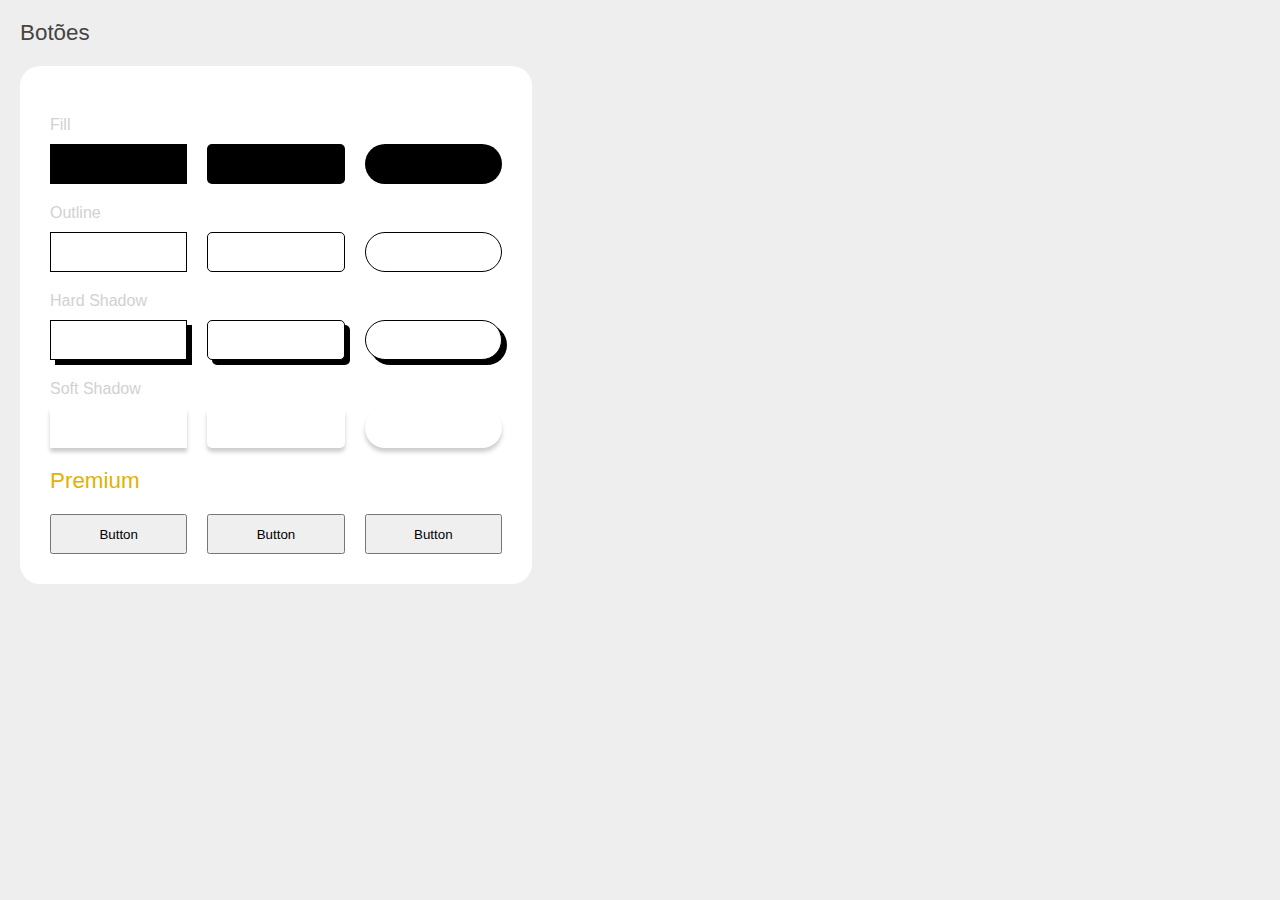
<file: botoes/index.html>
<!DOCTYPE html>
<html lang="pt-br">

<head>
  <meta charset="UTF-8">
  <meta http-equiv="X-UA-Compatible" content="IE=edge">
  <meta name="viewport" content="width=device-width, initial-scale=1.0">
  <title>Customização botões</title>
  <link rel="stylesheet" href="style.css">
</head>

<body>
  <main>
    <p class="button-title">Botões</p>
    <div class="container">
      <div class="fill-buttons">
        <span>Fill</span>
        <div class="container-button">
          <button class="fill"></button>
          <button class="fill-rounded"></button>
          <button class="fill-circular"></button>
        </div>
      </div>

      <div class="outline-buttons">
        <span>Outline</span>
        <div class="container-button">
          <button class="outline"></button>
          <button class="outline-rounded"></button>
          <button class="outline-circular"></button>
        </div>
      </div>

      <div class="hard-buttons">
        <span>Hard Shadow</span>
        <div class="container-button">
          <button class="hard"></button>
          <button class="hard-rounded"></button>
          <button class="hard-circular"></button>
        </div>
      </div>

      <div class="soft-buttons">
        <span>Soft Shadow</span>
        <div class="container-button">
          <button class="soft"></button>
          <button class="soft-rounded"></button>
          <button class="soft-circular"></button>
        </div>
      </div>

      <div class="premium-button">
        <p class="premium-title">Premium</p>
        <div class="container-button">
          <button class="premium-flip">
            Button
          </button>
          <button class="premium-flip">
            Button
          </button>
          <button class="premium-flip">
            Button
          </button>
        </div>
      </div>
    </div>
  </main>

  <div class="container2">

  </div>
  <script src="script.js"></script>
</body>

</html>
</file>
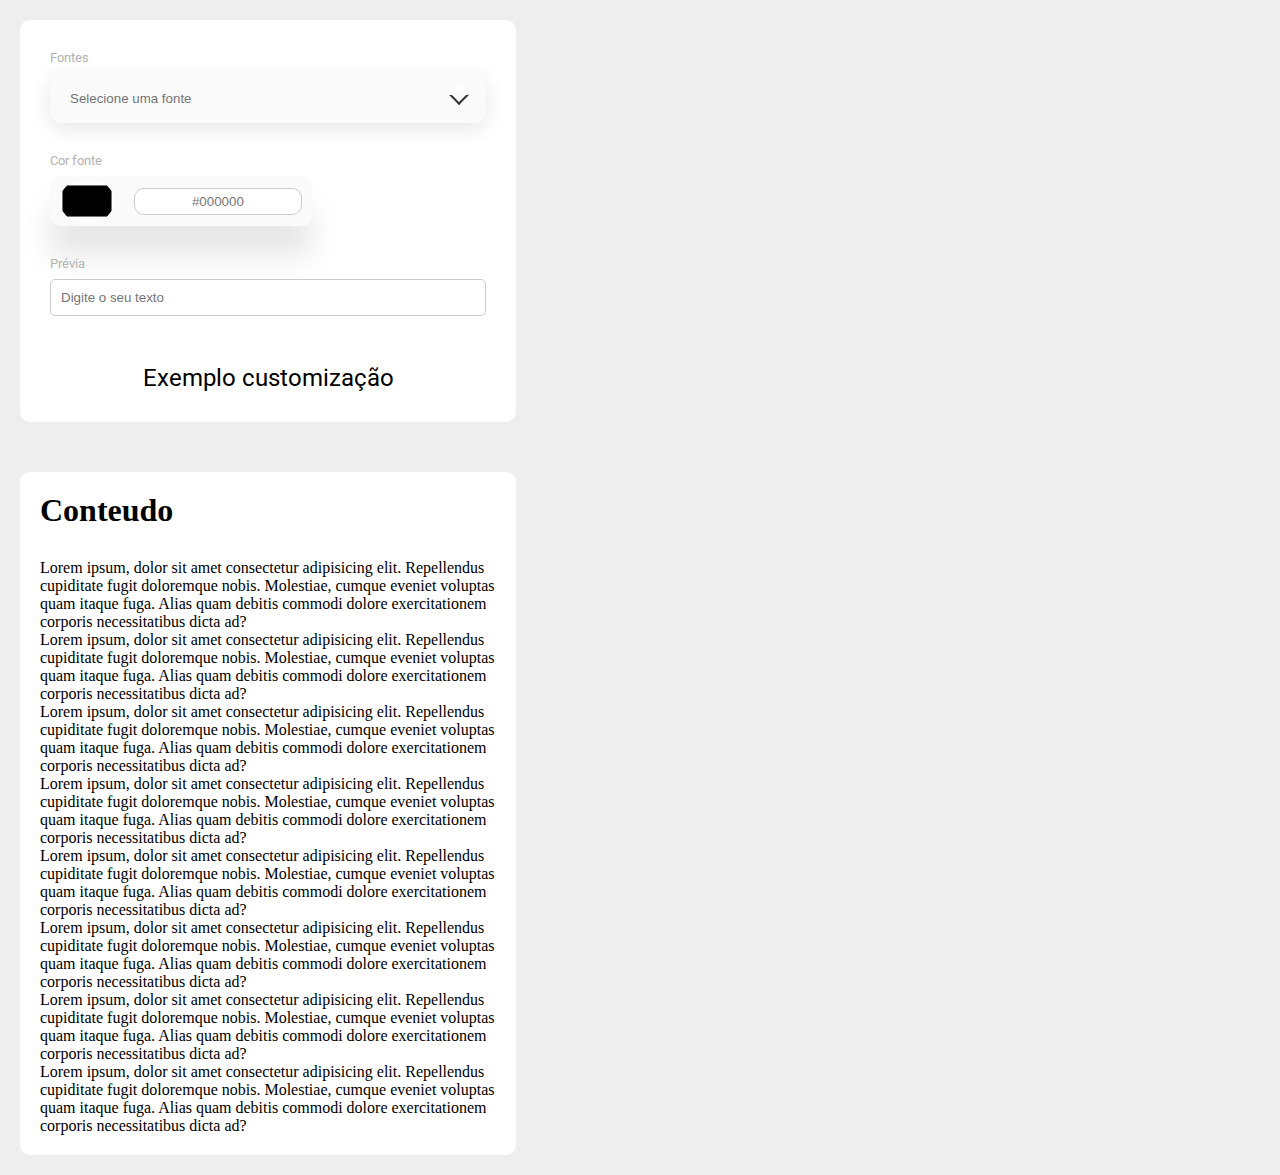
<file: fonte/index.html>
<!DOCTYPE html>
<html lang="pt-br">

<head>
  <meta charset="UTF-8">
  <meta http-equiv="X-UA-Compatible" content="IE=edge">
  <meta name="viewport" content="width=device-width, initial-scale=1.0">
  <title>Customização de fonte</title>
  <link rel="stylesheet" href="style.css">
  <script src="https://code.jquery.com/jquery-3.6.3.js" integrity="sha256-nQLuAZGRRcILA+6dMBOvcRh5Pe310sBpanc6+QBmyVM=" crossorigin="anonymous"></script>

</head>

<body>
  <div class="container">
    <div class="fontes">
      <p class="span-customizacao">Fontes</p>
      <div class="dropdown">
        <input type="text" class="textBox" placeholder="Selecione uma fonte" value="" readonly>
        <div class="option">
          <div>Hanken Grotesk</div>
          <div>Montserrat</div>
          <div>Poppins</div>
          <div>Prosto One</div>
          <div>Roboto</div>
          <div>Roboto Condensed</div>
          <div>Roboto Slab</div>
          <div>Rubik Gemstones</div>
          <div>Rubik Vinyl</div>
          <div>Sevillana</div>
          <div>Rubik 80s Fade</div>
        </div>
      </div>
    </div>

    <div class="cor-fonte">
      <p class="span-customizacao">Cor fonte</p>
      <div class="colorpick">
        <input type="color" id="color">
        <input type="text" id="hexcolor" placeholder="#000000">
      </div>
    </div>

    <div class="fonte-exemplo">
      <p class="span-customizacao">Prévia</p>
      <input type="text" class="exemploInput" placeholder="Digite o seu texto">
      <span class="exemplo">Exemplo customização</span>
    </div>
  </div>

  <div class="container2">
    <h1>Conteudo</h1>
    <p>Lorem ipsum, dolor sit amet consectetur adipisicing elit. Repellendus cupiditate fugit doloremque nobis. Molestiae, cumque eveniet voluptas quam itaque fuga. Alias quam debitis commodi dolore exercitationem corporis necessitatibus dicta ad?</p>
    <p>Lorem ipsum, dolor sit amet consectetur adipisicing elit. Repellendus cupiditate fugit doloremque nobis. Molestiae, cumque eveniet voluptas quam itaque fuga. Alias quam debitis commodi dolore exercitationem corporis necessitatibus dicta ad?</p>
    <p>Lorem ipsum, dolor sit amet consectetur adipisicing elit. Repellendus cupiditate fugit doloremque nobis. Molestiae, cumque eveniet voluptas quam itaque fuga. Alias quam debitis commodi dolore exercitationem corporis necessitatibus dicta ad?</p>
    <p>Lorem ipsum, dolor sit amet consectetur adipisicing elit. Repellendus cupiditate fugit doloremque nobis. Molestiae, cumque eveniet voluptas quam itaque fuga. Alias quam debitis commodi dolore exercitationem corporis necessitatibus dicta ad?</p>
    <p>Lorem ipsum, dolor sit amet consectetur adipisicing elit. Repellendus cupiditate fugit doloremque nobis. Molestiae, cumque eveniet voluptas quam itaque fuga. Alias quam debitis commodi dolore exercitationem corporis necessitatibus dicta ad?</p>
    <p>Lorem ipsum, dolor sit amet consectetur adipisicing elit. Repellendus cupiditate fugit doloremque nobis. Molestiae, cumque eveniet voluptas quam itaque fuga. Alias quam debitis commodi dolore exercitationem corporis necessitatibus dicta ad?</p>
    <p>Lorem ipsum, dolor sit amet consectetur adipisicing elit. Repellendus cupiditate fugit doloremque nobis. Molestiae, cumque eveniet voluptas quam itaque fuga. Alias quam debitis commodi dolore exercitationem corporis necessitatibus dicta ad?</p>
    <p>Lorem ipsum, dolor sit amet consectetur adipisicing elit. Repellendus cupiditate fugit doloremque nobis. Molestiae, cumque eveniet voluptas quam itaque fuga. Alias quam debitis commodi dolore exercitationem corporis necessitatibus dicta ad?</p>

  </div>










  <script src="script.js"></script>
  <script src="https://cdn.jsdelivr.net/npm/bootstrap@4.3.1/dist/js/bootstrap.min.js" integrity="sha384-JjSmVgyd0p3pXB1rRibZUAYoIIy6OrQ6VrjIEaFf/nJGzIxFDsf4x0xIM+B07jRM" crossorigin="anonymous"></script>
</body>

</html>
</file>
<file: botoes/style.css>
* {
  margin: 0px;
  padding: 0px;
  box-sizing: border-box;
}
body {
  background-color: #eee;
}

.button-title {
  font-family: Arial, Helvetica, sans-serif;
  font-size: 1.4rem;
  color: #444;
  margin: 20px;
}
.container {
  width: 40%;
  background-color: #fff;
  padding: 30px;
  border-radius: 20px;
  margin-left: 20px;
}
span {
  color: #d1d1d1;
  font-family: Arial, Helvetica, sans-serif;
  margin-bottom: 10px;
  margin-top: 20px;
  display: block;
}
.container-button {
  display: grid;
  grid-template-columns: 1fr 1fr 1fr;
  gap: 20px;
}
button {
  cursor: pointer;
  height: 40px;
}
.fill {
  border: none;
  background-color: #000;
}
.fill-rounded {
  border-radius: 5px;
  border: none;
  background-color: #000;
}
.fill-circular {
  border-radius: 50px;
  border: none;
  background-color: #000;
}

.outline {
  border: 1px solid #000;
  background-color: #fff;
}
.outline-rounded {
  border-radius: 5px;
  border: 1px solid #000;
  background-color: #fff;
}
.outline-circular {
  border-radius: 50px;
  border: 1px solid #000;
  background-color: #fff;
}

.hard{
  border: 1px solid #000;
  background-color: #fff;
  box-shadow: 5px 5px 0px black;
}
.hard-rounded {
  border-radius: 5px;
  border: 1px solid #000;
  background-color: #fff;
  box-shadow: 5px 5px 0px black;
}
.hard-circular {
  border-radius: 50px;
  border: 1px solid #000;
  background-color: #fff;
  box-shadow: 5px 5px 0px black;
}
.soft {
  box-shadow: 0 4px 4px rgba(0, 0, 0, 0.2);
  background-color: #fff;
  border: none;
}
.soft-rounded {
  border-radius: 5px;
  box-shadow: 0 4px 4px rgba(0, 0, 0, 0.2);
  background-color: #fff;
  border: none;
}
.soft-circular {
  border-radius: 50px;
  box-shadow: 0 4px 4px rgba(0, 0, 0, 0.2);
  background-color: #fff;
  border: none;
}
.premium-title {
  margin: 20px 0;
  font-size: 1.4rem;
  color: rgb(230, 176, 0);
  font-weight: 400;
  font-family: Arial, Helvetica, sans-serif;
}
</file>
<file: fonte/style.css>
@import url("https://fonts.googleapis.com/css2?family=Hanken+Grotesk&family=Montserrat&family=Poppins:wght@700&family=Prosto+One&family=Roboto&family=Roboto+Condensed&family=Roboto+Slab&family=Rubik+80s+Fade&family=Rubik+Gemstones&family=Rubik+Vinyl&family=Sevillana&display=swap");

* {
  margin: 0px;
  padding: 0px;
  box-sizing: border-box;
}
body {
  background: #eee;
  padding: 20px;
}
.container {
  max-width: 40%;
  border-radius: 10px;
  display: flex;
  flex-direction: column;
  padding: 30px;
  gap: 30px;
  background-color: #fafafa;
  background-color: #fff;

  flex-wrap: wrap;
}
.fontes {
  width: 100%;
}
.subtitle {
  color: #333;
  font-size: 1.2rem;
}
.span-customizacao {
  font-size: .8rem;
  color: rgb(180, 179, 179);
  margin-bottom: 0.5rem;
  font-family: 'Roboto';
}
.dropdown {
  position: relative;
  width: 100%;
  height: 50px;
}
.dropdown::before {
  content: "";
  position: absolute;
  right: 20px;
  top: 15px;
  z-index: 9999999999999;
  width: 10px;
  height: 10px;
  border: 2px solid #333;
  border-top: 2px solid #fff;
  border-right: 2px solid #fff;
  transform: rotate(-45deg);
  transition: 0.5s;
  pointer-events: none;
}
.dropdown.active::before {
  top: 22px;
  transform: rotate(-225deg);
}
.dropdown input {
  position: absolute;
  top: 0;
  left: 0;
  width: 100%;
  height: 100%;
  cursor: pointer;
  background-color: #fafafa;
  box-shadow: 0 5px 20px rgba(0, 0, 0, 0.1);
  padding: 12px 20px;
  border-radius: 10px;
  border: none;
  outline: none;
}
.dropdown .option {
  position: absolute;
  top: 70px;
  width: 100%;
  background-color: #fafafa;
  box-shadow: 0 30px 30px rgba(0, 0, 0, 0.1);
  border-radius: 10px;
  overflow: auto;
  cursor: pointer;
  display: none;
  max-height: 300px;
}
.dropdown.active .option {
  display: block;
}
.dropdown .option div {
  padding: 12px 20px;
}
.dropdown .option div:hover {
  background-color: #62baea;
  color: #fff;
}
.active {
  display: block !important;
}

.cor-fonte {
  display: flex;
  flex-direction: column;
}
.colorpick {
  display: flex;
  align-items: center;
  width: 60%;
  gap: 20px;
  background-color: #fafafa;
  box-shadow: 0 30px 30px rgba(0, 0, 0, 0.1);
  border-radius: 10px;
  height: 50px;
  padding: 10px;
}
.colorpick input[type="text"] {
  border: 1px solid #ccc;
  outline: none;
  border-radius: 10px;
  text-align: center;
  padding: 5px;
  width: 100%;
}
#color {
  height: 40px;
  width: 80px;
  border: none;
  border-radius: 40px;
  background-color: #fff;
}
.exemploInput {
  padding: 10px;
  border: 1px solid #ccc;
  border-radius: 5px;
  width: 100%;
  outline: none;
}
.exemplo {
  text-align: center;
  margin-top: 3rem;
  display: block;
  font-size: 1.5rem;
  font-family: 'Roboto';
}

.container2 {
  max-width: 40%;
  margin-top: 50px;
  background-color: #fff;
  padding: 20px;
  border-radius: 10px;
}
.container2  h1{
  margin-bottom: 30px;
}
</file>
